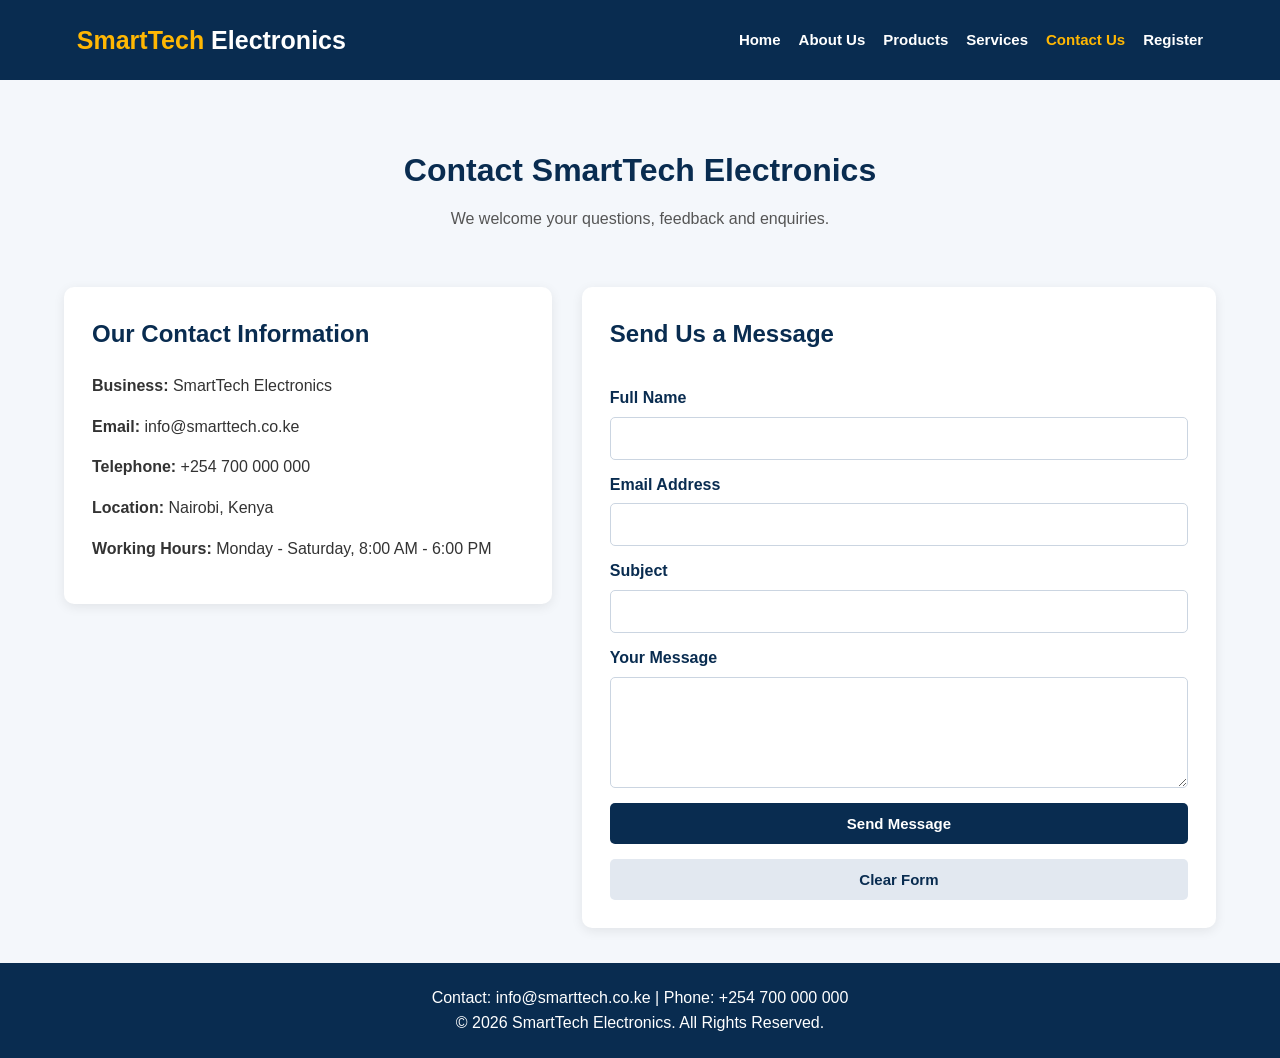
<file: contact.html>
<!DOCTYPE html>
<html lang="en">
<head>
    <meta charset="UTF-8">
    <meta name="viewport" content="width=device-width, initial-scale=1.0">
    <title>Contact Us | SmartTech Electronics</title>
    <link rel="stylesheet" href="css/style.css">
</head>
<body>
<header>
    <div class="logo"><span>SmartTech</span> Electronics</div>
    <nav>
        <a href="index.html">Home</a>
        <a href="about.html">About Us</a>
        <a href="products.html">Products</a>
        <a href="services.html">Services</a>
        <a href="contact.html" class="active">Contact Us</a>
        <a href="register.html">Register</a>
    </nav>
</header>

<main class="page-container">
    <section class="page-heading">
        <h1>Contact SmartTech Electronics</h1>
        <p>We welcome your questions, feedback and enquiries.</p>
    </section>

    <section class="contact-layout">
        <div class="contact-details">
            <h2>Our Contact Information</h2>
            <p><strong>Business:</strong> SmartTech Electronics</p>
            <p><strong>Email:</strong> info@smarttech.co.ke</p>
            <p><strong>Telephone:</strong> +254 700 000 000</p>
            <p><strong>Location:</strong> Nairobi, Kenya</p>
            <p><strong>Working Hours:</strong> Monday - Saturday, 8:00 AM - 6:00 PM</p>
        </div>

        <div class="form-card">
            <h2>Send Us a Message</h2>

            <form onsubmit="alert('Thank you for contacting SmartTech Electronics! This demonstration form does not send messages to a server.'); return false;">
                <label for="contact-name">Full Name</label>
                <input type="text" id="contact-name" name="name" required>

                <label for="contact-email">Email Address</label>
                <input type="email" id="contact-email" name="email" required>

                <label for="contact-subject">Subject</label>
                <input type="text" id="contact-subject" name="subject" required>

                <label for="contact-message">Your Message</label>
                <textarea id="contact-message" name="message" rows="5" required></textarea>

                <button type="submit" class="form-button">Send Message</button>
                <button type="reset" class="reset-button">Clear Form</button>
            </form>
        </div>
    </section>
</main>

<footer>
    <p>Contact: info@smarttech.co.ke | Phone: +254 700 000 000</p>
    <p>&copy; 2026 SmartTech Electronics. All Rights Reserved.</p>
</footer>
</body>
</html>
</file>
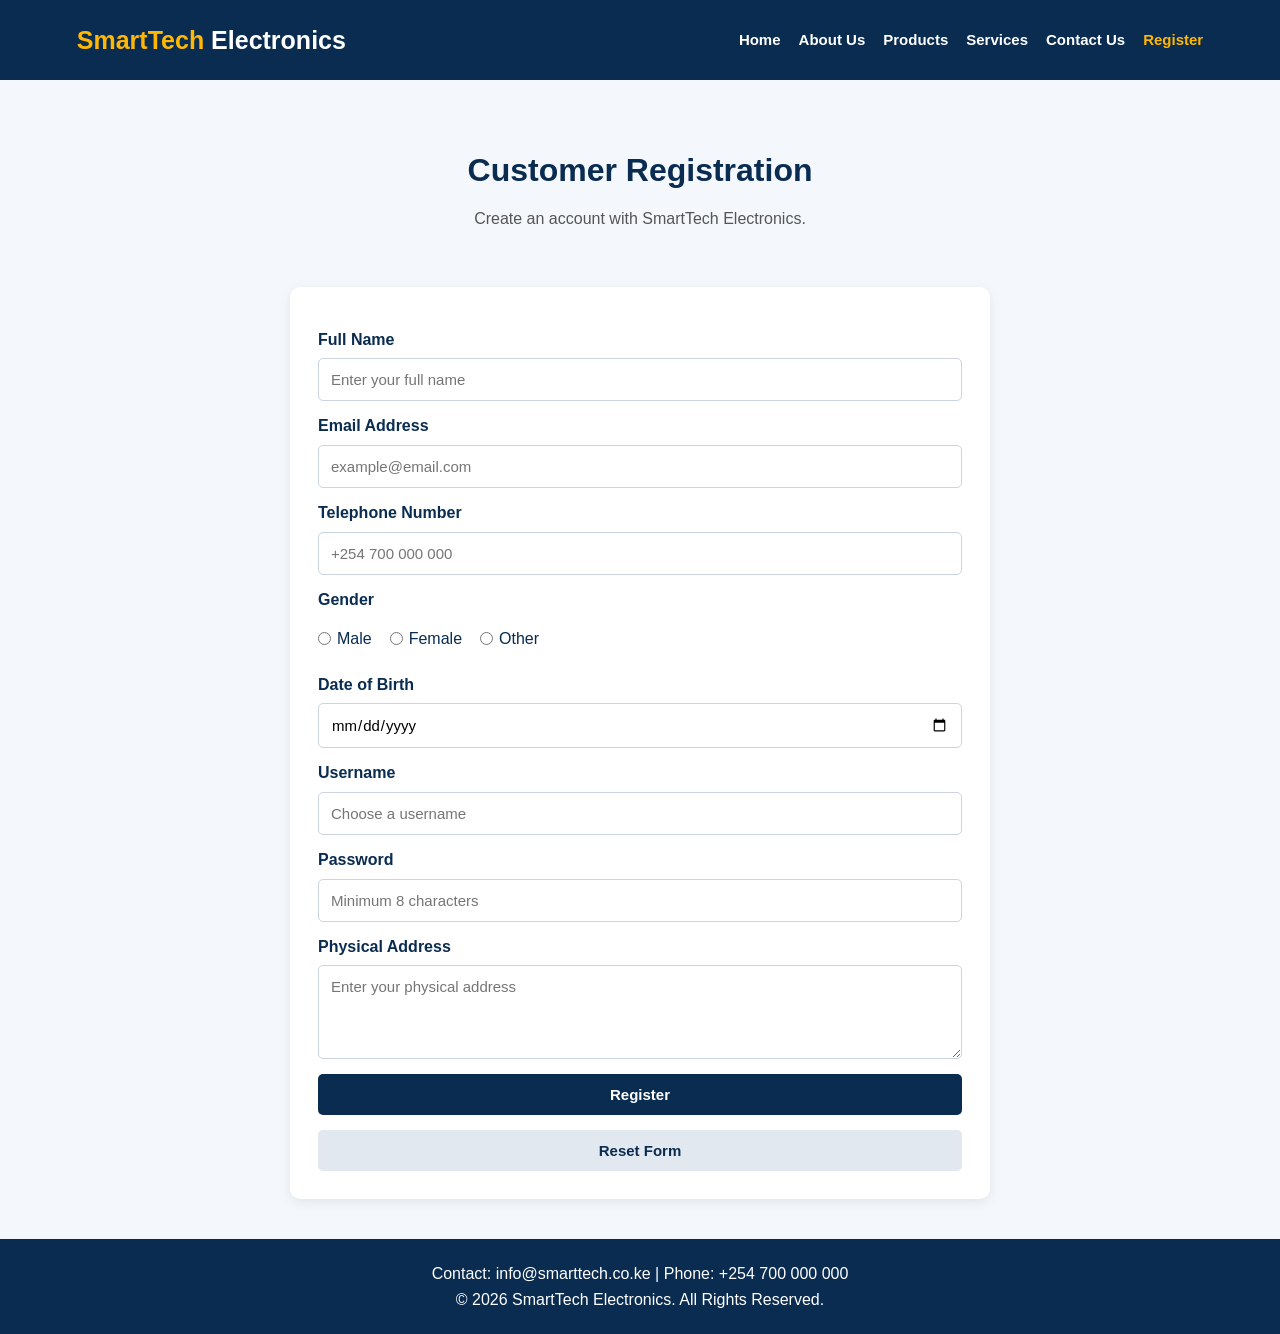
<file: register.html>
<!DOCTYPE html>
<html lang="en">
<head>
    <meta charset="UTF-8">
    <meta name="viewport" content="width=device-width, initial-scale=1.0">
    <title>Register | SmartTech Electronics</title>
    <link rel="stylesheet" href="css/style.css">
</head>
<body>
<header>
    <div class="logo"><span>SmartTech</span> Electronics</div>
    <nav>
        <a href="index.html">Home</a>
        <a href="about.html">About Us</a>
        <a href="products.html">Products</a>
        <a href="services.html">Services</a>
        <a href="contact.html">Contact Us</a>
        <a href="register.html" class="active">Register</a>
    </nav>
</header>

<main class="page-container">
    <section class="page-heading">
        <h1>Customer Registration</h1>
        <p>Create an account with SmartTech Electronics.</p>
    </section>

    <section class="form-card registration-card">
        <form onsubmit="alert('Registration form submitted successfully for this demonstration. Your information has not been stored on a server.'); return false;">

            <label for="fullname">Full Name</label>
            <input type="text" id="fullname" name="fullname"
                   placeholder="Enter your full name" required>

            <label for="email">Email Address</label>
            <input type="email" id="email" name="email"
                   placeholder="example@email.com" required>

            <label for="telephone">Telephone Number</label>
            <input type="tel" id="telephone" name="telephone"
                   placeholder="+254 700 000 000"
                   pattern="[+0-9 ]{10,15}" required>

            <label>Gender</label>
            <div class="radio-group">
                <label><input type="radio" name="gender" value="Male" required> Male</label>
                <label><input type="radio" name="gender" value="Female"> Female</label>
                <label><input type="radio" name="gender" value="Other"> Other</label>
            </div>

            <label for="dob">Date of Birth</label>
            <input type="date" id="dob" name="dob" required>

            <label for="username">Username</label>
            <input type="text" id="username" name="username"
                   minlength="4" placeholder="Choose a username" required>

            <label for="password">Password</label>
            <input type="password" id="password" name="password"
                   minlength="8" placeholder="Minimum 8 characters" required>

            <label for="address">Physical Address</label>
            <textarea id="address" name="address" rows="4"
                      placeholder="Enter your physical address" required></textarea>

            <button type="submit" class="form-button">Register</button>
            <button type="reset" class="reset-button">Reset Form</button>
        </form>
    </section>
</main>

<footer>
    <p>Contact: info@smarttech.co.ke | Phone: +254 700 000 000</p>
    <p>&copy; 2026 SmartTech Electronics. All Rights Reserved.</p>
</footer>
</body>
</html>
</file>
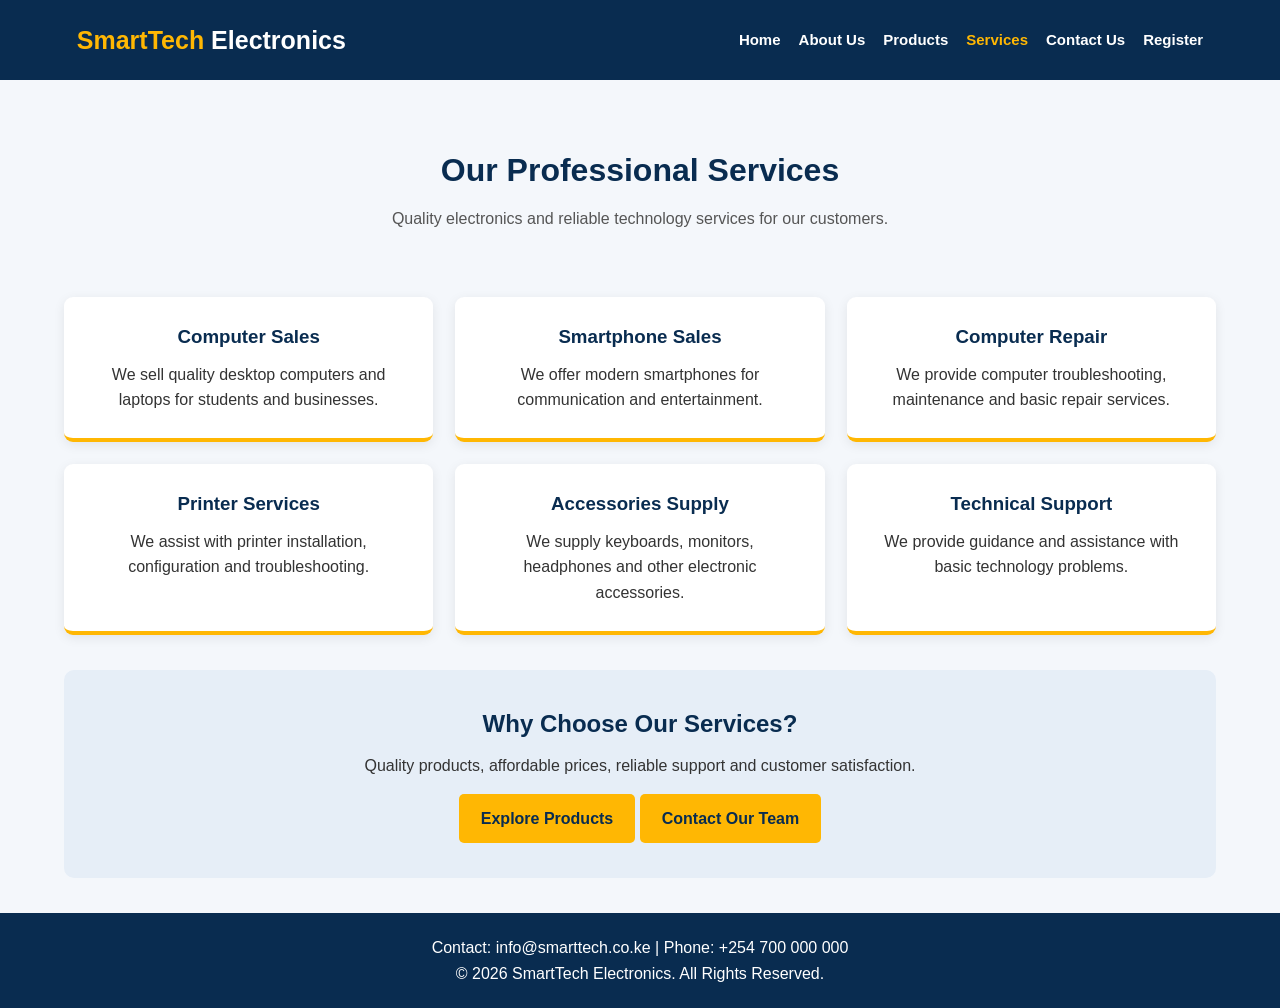
<file: services.html>
<!DOCTYPE html>
<html lang="en">
<head>
    <meta charset="UTF-8">
    <meta name="viewport" content="width=device-width, initial-scale=1.0">
    <title>Services | SmartTech Electronics</title>
    <link rel="stylesheet" href="css/style.css">
</head>
<body>

<header>
    <div class="logo"><span>SmartTech</span> Electronics</div>
    <nav>
        <a href="index.html">Home</a>
        <a href="about.html">About Us</a>
        <a href="products.html">Products</a>
        <a href="services.html" class="active">Services</a>
        <a href="contact.html">Contact Us</a>
        <a href="register.html">Register</a>
    </nav>
</header>

<main class="page-container">

    <section class="page-heading">
        <h1>Our Professional Services</h1>
        <p>Quality electronics and reliable technology services for our customers.</p>
    </section>

    <section class="info-grid">

        <div class="info-card">
            <h3>Computer Sales</h3>
            <p>We sell quality desktop computers and laptops for students and businesses.</p>
        </div>

        <div class="info-card">
            <h3>Smartphone Sales</h3>
            <p>We offer modern smartphones for communication and entertainment.</p>
        </div>

        <div class="info-card">
            <h3>Computer Repair</h3>
            <p>We provide computer troubleshooting, maintenance and basic repair services.</p>
        </div>

        <div class="info-card">
            <h3>Printer Services</h3>
            <p>We assist with printer installation, configuration and troubleshooting.</p>
        </div>

        <div class="info-card">
            <h3>Accessories Supply</h3>
            <p>We supply keyboards, monitors, headphones and other electronic accessories.</p>
        </div>

        <div class="info-card">
            <h3>Technical Support</h3>
            <p>We provide guidance and assistance with basic technology problems.</p>
        </div>

    </section>

    <section class="service-banner">
        <h2>Why Choose Our Services?</h2>
        <p>Quality products, affordable prices, reliable support and customer satisfaction.</p>
        <a href="products.html" class="btn">Explore Products</a>
        <a href="contact.html" class="btn">Contact Our Team</a>
    </section>

</main>

<footer>
    <p>Contact: info@smarttech.co.ke | Phone: +254 700 000 000</p>
    <p>&copy; 2026 SmartTech Electronics. All Rights Reserved.</p>
</footer>

</body>
</html>
</file>
<file: css/style.css>
* {
    margin: 0;
    padding: 0;
    box-sizing: border-box;
}

body {
    font-family: Arial, Helvetica, sans-serif;
    background: #f4f7fb;
    color: #333;
    line-height: 1.6;
}

header {
    background: #092c50;
    color: white;
    padding: 20px 6%;
    display: flex;
    justify-content: space-between;
    align-items: center;
    flex-wrap: wrap;
}

.logo {
    font-size: 25px;
    font-weight: bold;
}

.logo span {
    color: #ffb703;
}

nav {
    display: flex;
    flex-wrap: wrap;
    gap: 18px;
}

nav a {
    color: white;
    text-decoration: none;
    font-size: 15px;
    font-weight: bold;
    transition: 0.3s;
}

nav a:hover,
nav a.active {
    color: #ffb703;
}

.btn,
.small-btn {
    display: inline-block;
    background: #ffb703;
    color: #092c50;
    padding: 12px 22px;
    margin-top: 15px;
    text-decoration: none;
    border: none;
    border-radius: 5px;
    font-weight: bold;
    cursor: pointer;
    transition: 0.3s;
}

.btn:hover,
.small-btn:hover {
    background: #e09b00;
    transform: translateY(-2px);
}

.hero {
    min-height: 430px;
    background:
        linear-gradient(rgba(4,30,58,.75), rgba(4,30,58,.75)),
        url("https://images.unsplash.com/photo-1498049794561-7780e7231661?w=1600")
        center/cover no-repeat;
    display: flex;
    align-items: center;
    padding: 60px 8%;
    color: white;
}

.hero-content {
    max-width: 650px;
}

.hero h1 {
    font-size: 42px;
    margin-bottom: 20px;
}

.hero p {
    font-size: 17px;
    margin-bottom: 15px;
}

.promotions {
    padding: 55px 7%;
    text-align: center;
}

.promotions h2,
.why-us h2 {
    color: #092c50;
    font-size: 30px;
    margin-bottom: 10px;
}

.section-intro {
    margin-bottom: 30px;
}

.product-container {
    display: grid;
    grid-template-columns: repeat(3, 1fr);
    gap: 25px;
}

.product-card {
    background: white;
    border-radius: 10px;
    overflow: hidden;
    padding-bottom: 25px;
    box-shadow: 0 3px 12px rgba(0,0,0,.1);
    transition: .3s;
    text-align: center;
}

.product-card:hover {
    transform: translateY(-5px);
}

.product-card img {
    width: 100%;
    height: 210px;
    object-fit: cover;
}

.product-card h3 {
    color: #092c50;
    margin: 15px;
}

.product-card p {
    padding: 0 15px;
}

.price {
    color: #0b477b;
    font-weight: bold;
    font-size: 18px;
    margin-top: 10px;
}

.cart-button {
    font-size: 14px;
}

.cart-display {
    margin-top: 15px;
    font-weight: bold;
    color: #092c50;
}

.why-us {
    background: #e6eef7;
    padding: 50px 7%;
    text-align: center;
}

.features {
    display: grid;
    grid-template-columns: repeat(3, 1fr);
    gap: 25px;
    margin-top: 30px;
}

.features div {
    background: white;
    padding: 25px;
    border-radius: 8px;
}

.features h3 {
    color: #0b477b;
    margin-bottom: 10px;
}

footer {
    background: #092c50;
    color: white;
    text-align: center;
    padding: 22px;
    margin-top: 30px;
}

.page-container {
    width: 90%;
    max-width: 1200px;
    margin: 35px auto;
    min-height: 450px;
}

.page-heading {
    text-align: center;
    padding: 30px 15px;
    margin-bottom: 25px;
}

.page-heading h1 {
    color: #092c50;
    font-size: 32px;
    margin-bottom: 10px;
}

.page-heading p {
    color: #555;
}

.about-content {
    display: grid;
    grid-template-columns: 1fr 1fr;
    gap: 30px;
    align-items: center;
    background: white;
    padding: 25px;
    border-radius: 10px;
    box-shadow: 0 3px 12px rgba(0,0,0,.08);
}

.about-content img {
    width: 100%;
    border-radius: 8px;
}

.about-content h2 {
    color: #0b477b;
    margin: 12px 0 8px;
}

.info-grid {
    display: grid;
    grid-template-columns: repeat(3, 1fr);
    gap: 22px;
    margin: 35px 0;
}

.info-card {
    background: white;
    padding: 25px;
    text-align: center;
    border-radius: 9px;
    box-shadow: 0 3px 12px rgba(0,0,0,.08);
    border-bottom: 4px solid #ffb703;
}

.info-card h3 {
    color: #092c50;
    margin-bottom: 10px;
}

.table-section {
    margin: 50px 0;
}

.table-section h2 {
    text-align: center;
    color: #092c50;
    margin-bottom: 12px;
}

.table-section p {
    text-align: center;
    margin-bottom: 20px;
}

.table-wrapper {
    overflow-x: auto;
}

table {
    width: 100%;
    border-collapse: collapse;
    background: white;
}

th,
td {
    border: 1px solid #cbd5e1;
    padding: 13px;
    text-align: center;
}

th {
    background: #092c50;
    color: white;
}

tbody tr:nth-child(even) {
    background: #eaf1f8;
}

tbody tr:hover {
    background: #dce9f5;
}

.service-banner {
    text-align: center;
    background: #e6eef7;
    padding: 35px;
    border-radius: 10px;
    margin: 35px 0;
}

.service-banner h2 {
    color: #092c50;
    margin-bottom: 10px;
}

.contact-layout {
    display: grid;
    grid-template-columns: 1fr 1.3fr;
    gap: 30px;
    align-items: start;
}

.contact-details,
.form-card {
    background: white;
    padding: 28px;
    border-radius: 10px;
    box-shadow: 0 3px 12px rgba(0,0,0,.08);
}

.contact-details h2,
.form-card h2 {
    color: #092c50;
    margin-bottom: 20px;
}

.contact-details p {
    margin-bottom: 15px;
}

.form-card form {
    display: flex;
    flex-direction: column;
}

.form-card label {
    font-weight: bold;
    margin: 12px 0 6px;
    color: #092c50;
}

.form-card input,
.form-card textarea {
    width: 100%;
    padding: 12px;
    border: 1px solid #cbd5e1;
    border-radius: 5px;
    font-family: Arial, sans-serif;
    font-size: 15px;
}

.form-card input:focus,
.form-card textarea:focus {
    outline: 2px solid #ffb703;
    border-color: #092c50;
}

.radio-group {
    display: flex;
    flex-wrap: wrap;
    gap: 18px;
    margin: 8px 0;
}

.radio-group label {
    display: flex;
    align-items: center;
    gap: 6px;
    font-weight: normal;
    margin: 0;
}

.radio-group input {
    width: auto;
}

.form-button,
.reset-button {
    padding: 12px;
    margin-top: 15px;
    border: none;
    border-radius: 5px;
    cursor: pointer;
    font-weight: bold;
    font-size: 15px;
}

.form-button {
    background: #092c50;
    color: white;
}

.reset-button {
    background: #e2e8f0;
    color: #092c50;
}

.form-button:hover {
    background: #0b477b;
}

.reset-button:hover {
    background: #cbd5e1;
}

.registration-card {
    max-width: 700px;
    margin: 0 auto 40px;
}

@media (max-width: 768px) {
    header {
        flex-direction: column;
        gap: 18px;
    }

    nav {
        justify-content: center;
    }

    .hero {
        padding: 40px 6%;
    }

    .hero h1 {
        font-size: 30px;
    }

    .product-container,
    .features,
    .info-grid {
        grid-template-columns: 1fr;
    }

    .about-content,
    .contact-layout {
        grid-template-columns: 1fr;
    }

    .page-heading h1 {
        font-size: 26px;
    }

    .radio-group {
        flex-direction: column;
    }
}
</file>
